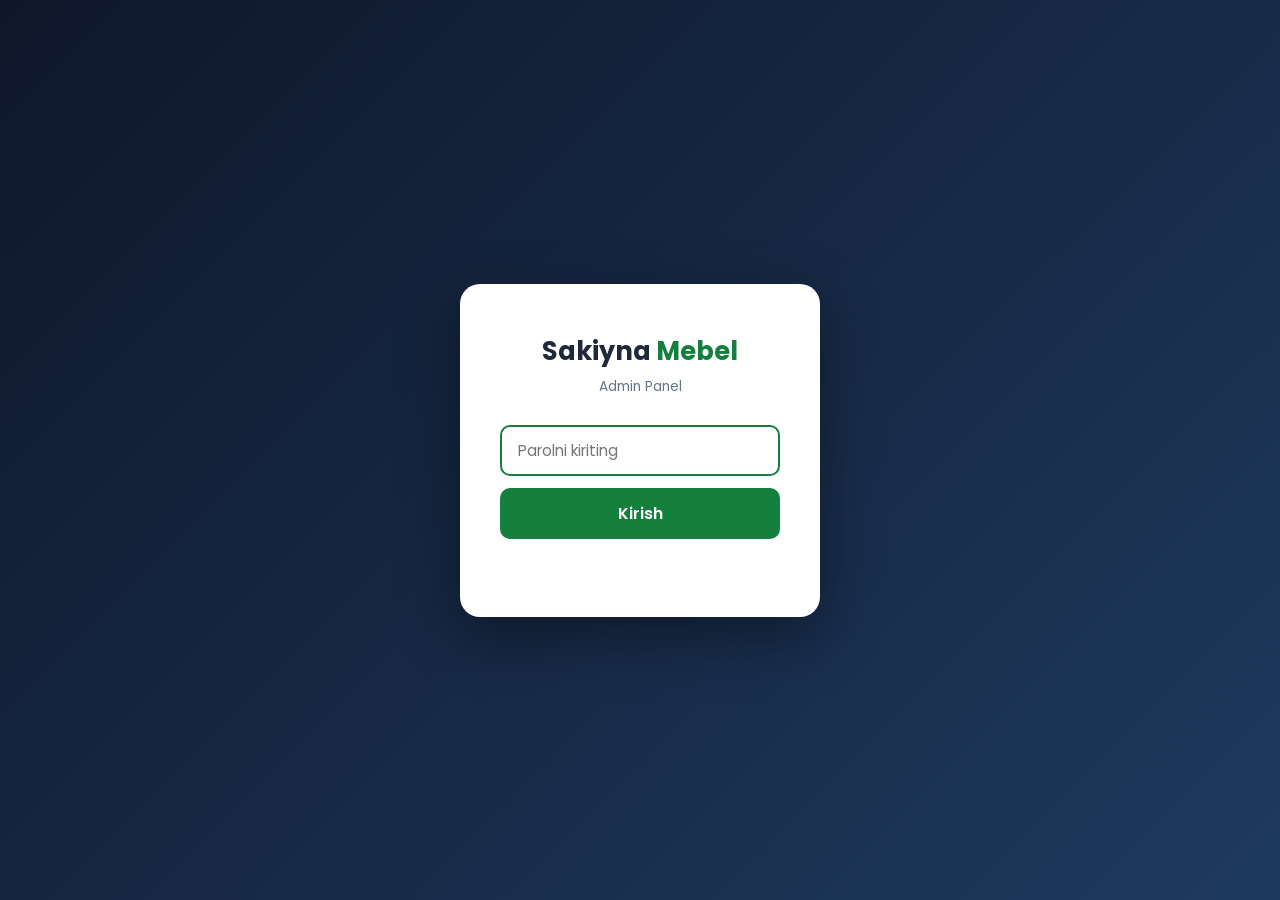
<file: admin.html>
<!DOCTYPE html>
<html lang="uz">
<head>
  <meta charset="UTF-8"/>
  <meta name="viewport" content="width=device-width, initial-scale=1.0"/>
  <title>Admin — Sakiyna Mebel</title>
  <link href="https://fonts.googleapis.com/css2?family=Poppins:wght@400;500;600;700&display=swap" rel="stylesheet"/>
  <link rel="stylesheet" href="admin.css"/>
</head>
<body>

  <!-- ===== LOGIN ===== -->
  <div id="loginScreen" class="login-screen">
    <div class="login-card">
      <div class="login-logo">Sakiyna <span>Mebel</span></div>
      <p class="login-sub">Admin Panel</p>
      <div class="login-form">
        <input type="password" id="pwdInput" placeholder="Parolni kiriting" autocomplete="off"/>
        <button id="loginBtn">Kirish</button>
        <p class="login-err" id="loginErr"></p>
      </div>
    </div>
  </div>

  <!-- ===== ADMIN PANEL ===== -->
  <div id="adminPanel" class="admin-panel hidden">

    <header class="adm-hdr">
      <div class="adm-logo">Sakiyna <span>Mebel</span> <em>/ Admin</em></div>
      <div class="adm-hdr-btns">
        <a href="index.html" target="_blank" class="adm-view-btn">&#127760; Saytni ko'rish</a>
        <button id="logoutBtn" class="adm-logout">Chiqish</button>
      </div>
    </header>

    <div class="adm-layout">

      <aside class="adm-sidebar">
        <button class="adm-nav active" data-tab="products">&#128230; Mahsulotlar</button>
        <button class="adm-nav" data-tab="settings">&#9881; Sozlamalar</button>
      </aside>

      <main class="adm-main">

        <!-- PRODUCTS TAB -->
        <div class="adm-tab" id="tab-products">
          <div class="tab-topbar">
            <h2>Mahsulotlar <span id="prodCount" class="count-badge">0</span></h2>
            <button class="btn-primary" id="addProductBtn">+ Yangi mahsulot</button>
          </div>
          <div id="prodList" class="prod-list"></div>
        </div>

        <!-- SETTINGS TAB -->
        <div class="adm-tab hidden" id="tab-settings">
          <h2>Sozlamalar</h2>
          <div class="settings-grid">
            <div class="set-card">
              <h4>&#128222; Telefon raqamlari</h4>
              <div class="set-field">
                <label>Telefon 1</label>
                <input type="text" id="set-phone1" placeholder="+998 99 387 00 17"/>
              </div>
              <div class="set-field">
                <label>Telefon 2</label>
                <input type="text" id="set-phone2" placeholder="+998 99 531 19 19"/>
              </div>
            </div>
            <div class="set-card">
              <h4>&#9992; Telegram</h4>
              <div class="set-field">
                <label>Buyurtma (shaxsiy)</label>
                <div class="set-input-prefix">
                  <span>@</span>
                  <input type="text" id="set-tg" placeholder="az1mjonow"/>
                </div>
              </div>
              <div class="set-field">
                <label>Kanal (hero tugma)</label>
                <div class="set-input-prefix">
                  <span>@</span>
                  <input type="text" id="set-tgch" placeholder="sakiyna_mebel"/>
                </div>
              </div>
            </div>
            <div class="set-card">
              <h4>&#128274; Parol</h4>
              <div class="set-field">
                <label>Yangi parol</label>
                <input type="password" id="set-pass" placeholder="Bo'sh qolsa o'zgarmaydi"/>
              </div>
              <div class="set-field">
                <label>Tasdiqlash</label>
                <input type="password" id="set-pass2" placeholder="Parolni qaytaring"/>
              </div>
            </div>
          </div>
          <button class="btn-primary" id="saveSettingsBtn">&#128190; Saqlash</button>
          <div class="set-msg" id="setMsg"></div>
        </div>

      </main>
    </div>
  </div>

  <!-- ===== MODAL: Add / Edit Product ===== -->
  <div id="modalOverlay" class="modal-overlay hidden">
    <div class="modal-card">
      <div class="modal-hdr">
        <h3 id="modalTitle">Yangi mahsulot</h3>
        <button class="modal-x" id="modalClose">&#10005;</button>
      </div>
      <div class="modal-body">

        <input type="hidden" id="pId"/>

        <div class="mf-row">
          <div class="mf-field">
            <label>Nomi (UZ) <span class="req">*</span></label>
            <input type="text" id="pNameUz" placeholder="masalan: Oq Oshxona"/>
          </div>
          <div class="mf-field">
            <label>Nomi (RU)</label>
            <input type="text" id="pNameRu" placeholder="masalan: Белая Кухня"/>
          </div>
        </div>

        <div class="mf-field">
          <label>Kategoriya <span class="req">*</span></label>
          <select id="pCat">
            <option value="oshxona">&#127859; Oshxona</option>
            <option value="yotoqxona">&#128716; Yotoqxona</option>
            <option value="shkaf">&#128193; Shkaf</option>
          </select>
        </div>

        <div class="mf-field">
          <label>Rasmlar <span class="req">*</span> <small>— rasm yuklang yoki img/ papkasidagi nom kiriting</small></label>
          <div id="imgRows" class="img-rows"></div>
          <button class="btn-add-img" id="addImgRow">+ Rasm qo'shish</button>
        </div>

      </div>
      <div class="modal-ftr">
        <button class="btn-ghost" id="modalCancel">Bekor qilish</button>
        <button class="btn-primary" id="saveProductBtn">&#128190; Saqlash</button>
      </div>
    </div>
  </div>

  <!-- ===== CONFIRM DELETE ===== -->
  <div id="delOverlay" class="modal-overlay hidden">
    <div class="modal-card sm">
      <div class="modal-hdr">
        <h3>O'chirishni tasdiqlang</h3>
      </div>
      <div class="modal-body">
        <p>Bu mahsulotni o'chirsangiz qayta tiklash mumkin emas.</p>
        <p class="del-name" id="delName"></p>
      </div>
      <div class="modal-ftr">
        <button class="btn-ghost" id="delCancel">Bekor qilish</button>
        <button class="btn-danger" id="delConfirm">Ha, o'chirish</button>
      </div>
    </div>
  </div>

  <script src="admin.js"></script>
</body>
</html>
</file>
<file: admin.css>
*,*::before,*::after{box-sizing:border-box;margin:0;padding:0}
body{font-family:'Poppins',sans-serif;background:#f1f5f9;color:#1e293b;min-height:100vh}

.hidden{display:none!important}

/* ============================
   LOGIN
   ============================ */
.login-screen{
  position:fixed;inset:0;display:flex;align-items:center;justify-content:center;
  background:linear-gradient(135deg,#0f172a 0%,#1e3a5f 100%);
}
.login-card{
  background:#fff;border-radius:20px;padding:48px 40px;
  width:360px;text-align:center;
  box-shadow:0 20px 60px rgba(0,0,0,.4);
}
.login-logo{font-size:1.6rem;font-weight:700;color:#1e293b}
.login-logo span{color:#15803d}
.login-sub{color:#64748b;font-size:.85rem;margin:6px 0 28px}
.login-form{display:flex;flex-direction:column;gap:12px}
.login-form input{
  padding:12px 16px;border:2px solid #e2e8f0;border-radius:10px;
  font-size:.95rem;font-family:inherit;outline:none;transition:.2s;
}
.login-form input:focus{border-color:#15803d}
.login-form button{
  padding:13px;background:#15803d;color:#fff;border:none;
  border-radius:10px;font-size:1rem;font-weight:600;font-family:inherit;
  cursor:pointer;transition:.2s;
}
.login-form button:hover{background:#166534}
.login-err{color:#dc2626;font-size:.82rem;min-height:18px}

/* ============================
   PANEL LAYOUT
   ============================ */
.admin-panel{display:flex;flex-direction:column;min-height:100vh}

.adm-hdr{
  display:flex;align-items:center;justify-content:space-between;
  padding:0 28px;height:60px;
  background:#fff;border-bottom:1px solid #e2e8f0;
  position:sticky;top:0;z-index:100;
  box-shadow:0 1px 4px rgba(0,0,0,.06);
}
.adm-logo{font-size:1.1rem;font-weight:700;color:#1e293b}
.adm-logo span{color:#15803d}
.adm-logo em{font-style:normal;color:#94a3b8;font-weight:400}

.adm-hdr-btns{display:flex;gap:10px;align-items:center}
.adm-view-btn{
  padding:7px 14px;background:#f1f5f9;color:#334155;border-radius:8px;
  text-decoration:none;font-size:.82rem;font-weight:500;transition:.2s;
}
.adm-view-btn:hover{background:#e2e8f0}
.adm-logout{
  padding:7px 14px;background:#fee2e2;color:#dc2626;border:none;
  border-radius:8px;font-size:.82rem;font-weight:600;cursor:pointer;
  transition:.2s;font-family:inherit;
}
.adm-logout:hover{background:#fecaca}

.adm-layout{display:flex;flex:1}

.adm-sidebar{
  width:200px;flex-shrink:0;background:#fff;border-right:1px solid #e2e8f0;
  padding:20px 12px;display:flex;flex-direction:column;gap:4px;
}
.adm-nav{
  display:flex;align-items:center;gap:8px;
  padding:10px 14px;border:none;background:transparent;
  color:#64748b;font-size:.88rem;font-weight:500;font-family:inherit;
  border-radius:10px;cursor:pointer;transition:.2s;text-align:left;width:100%;
}
.adm-nav:hover{background:#f8fafc;color:#1e293b}
.adm-nav.active{background:#dcfce7;color:#15803d;font-weight:600}

.adm-main{flex:1;padding:28px;overflow-y:auto}

/* ============================
   TAB CONTENT
   ============================ */
.adm-tab{display:block}
.tab-topbar{
  display:flex;align-items:center;justify-content:space-between;margin-bottom:24px;
}
.tab-topbar h2{font-size:1.3rem;font-weight:700;display:flex;align-items:center;gap:10px}
.count-badge{
  background:#15803d;color:#fff;font-size:.7rem;
  padding:2px 8px;border-radius:20px;font-weight:600;
}

/* ============================
   PRODUCT LIST
   ============================ */
.prod-list{display:flex;flex-direction:column;gap:10px}

.prod-row{
  display:flex;align-items:center;gap:16px;
  background:#fff;border-radius:12px;padding:12px 16px;
  border:1px solid #e2e8f0;transition:.15s;
}
.prod-row:hover{border-color:#bbf7d0;box-shadow:0 2px 8px rgba(21,128,61,.08)}

.prod-thumb{
  width:64px;height:64px;border-radius:8px;object-fit:cover;
  flex-shrink:0;background:#f1f5f9;
}
.prod-info{flex:1;min-width:0}
.prod-name{font-weight:600;font-size:.95rem;color:#1e293b}
.prod-meta{
  display:flex;align-items:center;gap:10px;margin-top:4px;
}
.prod-cat{
  font-size:.72rem;font-weight:600;padding:2px 8px;border-radius:20px;
}
.cat-oshxona{background:#dbeafe;color:#1d4ed8}
.cat-yotoqxona{background:#fce7f3;color:#be185d}
.cat-shkaf{background:#fef3c7;color:#92400e}

.prod-imgs-count{font-size:.78rem;color:#94a3b8}

.prod-actions{display:flex;gap:8px;flex-shrink:0}
.btn-edit{
  padding:7px 14px;background:#f1f5f9;color:#334155;border:none;
  border-radius:8px;font-size:.8rem;font-weight:600;cursor:pointer;
  transition:.2s;font-family:inherit;
}
.btn-edit:hover{background:#e2e8f0}
.btn-delete{
  padding:7px 14px;background:#fff;color:#dc2626;border:1.5px solid #fecaca;
  border-radius:8px;font-size:.8rem;font-weight:600;cursor:pointer;
  transition:.2s;font-family:inherit;
}
.btn-delete:hover{background:#fee2e2}

.prod-order-btns{display:flex;flex-direction:column;gap:2px;flex-shrink:0}
.btn-order{
  width:26px;height:26px;background:#f8fafc;border:1px solid #e2e8f0;
  border-radius:6px;font-size:.85rem;cursor:pointer;transition:.15s;
  display:flex;align-items:center;justify-content:center;
}
.btn-order:hover{background:#dcfce7;border-color:#86efac}

.empty-state{
  text-align:center;padding:60px 20px;color:#94a3b8;
}
.empty-state p{font-size:1rem}

/* ============================
   SETTINGS
   ============================ */
.settings-grid{display:grid;grid-template-columns:repeat(3,1fr);gap:20px;margin-bottom:24px}
@media(max-width:900px){.settings-grid{grid-template-columns:1fr 1fr}}
@media(max-width:600px){.settings-grid{grid-template-columns:1fr}}

.set-card{
  background:#fff;border-radius:14px;padding:22px;
  border:1px solid #e2e8f0;
}
.set-card h4{font-size:.9rem;font-weight:700;margin-bottom:16px;color:#334155}
.set-field{display:flex;flex-direction:column;gap:6px;margin-bottom:14px}
.set-field label{font-size:.78rem;font-weight:600;color:#64748b}
.set-field input,.set-field select{
  padding:10px 12px;border:1.5px solid #e2e8f0;border-radius:8px;
  font-size:.88rem;font-family:inherit;outline:none;transition:.2s;
}
.set-field input:focus{border-color:#15803d}
.set-input-prefix{display:flex;align-items:center;border:1.5px solid #e2e8f0;border-radius:8px;overflow:hidden;transition:.2s}
.set-input-prefix:focus-within{border-color:#15803d}
.set-input-prefix span{
  padding:10px 10px;background:#f8fafc;color:#64748b;
  font-size:.88rem;font-weight:600;border-right:1.5px solid #e2e8f0;
}
.set-input-prefix input{border:none;flex:1;border-radius:0}
.set-input-prefix input:focus{border:none}

.set-msg{margin-top:12px;font-size:.85rem;font-weight:500}
.set-msg.ok{color:#15803d}
.set-msg.err{color:#dc2626}

/* ============================
   BUTTONS
   ============================ */
.btn-primary{
  padding:10px 20px;background:#15803d;color:#fff;border:none;
  border-radius:10px;font-size:.88rem;font-weight:600;font-family:inherit;
  cursor:pointer;transition:.2s;
}
.btn-primary:hover{background:#166534}
.btn-ghost{
  padding:10px 20px;background:#f1f5f9;color:#475569;border:none;
  border-radius:10px;font-size:.88rem;font-weight:600;font-family:inherit;
  cursor:pointer;transition:.2s;
}
.btn-ghost:hover{background:#e2e8f0}
.btn-danger{
  padding:10px 20px;background:#dc2626;color:#fff;border:none;
  border-radius:10px;font-size:.88rem;font-weight:600;font-family:inherit;
  cursor:pointer;transition:.2s;
}
.btn-danger:hover{background:#b91c1c}
.btn-add-img{
  margin-top:10px;padding:8px 14px;background:#f0fdf4;color:#15803d;
  border:1.5px dashed #86efac;border-radius:8px;
  font-size:.82rem;font-weight:600;font-family:inherit;cursor:pointer;transition:.2s;
}
.btn-add-img:hover{background:#dcfce7}

/* ============================
   MODAL
   ============================ */
.modal-overlay{
  position:fixed;inset:0;z-index:1000;
  display:flex;align-items:center;justify-content:center;
  background:rgba(0,0,0,.5);backdrop-filter:blur(4px);
  padding:16px;
}
.modal-card{
  background:#fff;border-radius:18px;width:100%;max-width:640px;
  max-height:90vh;display:flex;flex-direction:column;
  box-shadow:0 24px 64px rgba(0,0,0,.25);
}
.modal-card.sm{max-width:400px}
.modal-hdr{
  display:flex;align-items:center;justify-content:space-between;
  padding:20px 24px;border-bottom:1px solid #e2e8f0;flex-shrink:0;
}
.modal-hdr h3{font-size:1.05rem;font-weight:700}
.modal-x{
  width:30px;height:30px;background:#f1f5f9;border:none;border-radius:8px;
  font-size:.9rem;cursor:pointer;transition:.15s;
}
.modal-x:hover{background:#fee2e2;color:#dc2626}
.modal-body{padding:24px;overflow-y:auto;flex:1}
.modal-ftr{
  padding:16px 24px;border-top:1px solid #e2e8f0;
  display:flex;justify-content:flex-end;gap:10px;flex-shrink:0;
}

.mf-row{display:grid;grid-template-columns:1fr 1fr;gap:14px}
@media(max-width:500px){.mf-row{grid-template-columns:1fr}}
.mf-field{display:flex;flex-direction:column;gap:6px;margin-bottom:16px}
.mf-field label{font-size:.8rem;font-weight:600;color:#475569}
.mf-field small{color:#94a3b8;font-weight:400}
.req{color:#dc2626}
.mf-field input,.mf-field select{
  padding:10px 12px;border:1.5px solid #e2e8f0;border-radius:8px;
  font-size:.9rem;font-family:inherit;outline:none;transition:.2s;
}
.mf-field input:focus,.mf-field select:focus{border-color:#15803d}
.mf-field.err input,.mf-field.err select{border-color:#dc2626}

/* Image rows */
.img-rows{display:flex;flex-direction:column;gap:10px}
.img-row{
  display:flex;gap:10px;align-items:flex-start;
  background:#f8fafc;border:1px solid #e2e8f0;border-radius:10px;padding:10px;
}
.img-preview{
  width:60px;height:60px;object-fit:cover;border-radius:8px;
  flex-shrink:0;background:#e2e8f0;border:1px solid #e2e8f0;
}
.img-row-inputs{flex:1;display:flex;flex-direction:column;gap:6px}
.img-row-inputs input[type=text]{
  width:100%;padding:8px 10px;border:1.5px solid #e2e8f0;border-radius:7px;
  font-size:.82rem;font-family:inherit;outline:none;
}
.img-row-inputs input[type=text]:focus{border-color:#15803d}
.img-row-inputs input[type=file]{
  font-size:.78rem;color:#64748b;cursor:pointer;
}
.btn-rm-img{
  width:26px;height:26px;background:#fee2e2;color:#dc2626;border:none;
  border-radius:6px;cursor:pointer;font-size:.9rem;flex-shrink:0;
  margin-top:2px;transition:.15s;
}
.btn-rm-img:hover{background:#fecaca}

.del-name{
  font-weight:600;color:#1e293b;font-size:.95rem;margin-top:8px;
}

/* ============================
   RESPONSIVE
   ============================ */

/* Tablet */
@media(max-width:860px){
  .adm-sidebar{width:160px}
  .adm-main{padding:20px}
  .settings-grid{grid-template-columns:1fr 1fr}
}

/* Mobile — sidebar becomes horizontal tab strip */
@media(max-width:640px){
  /* Header */
  .adm-hdr{padding:0 14px;gap:8px}
  .adm-logo{font-size:.95rem}
  .adm-logo em{display:none}
  .adm-view-btn{padding:7px 10px;font-size:.78rem}
  .adm-logout{padding:7px 10px;font-size:.78rem}

  /* Layout flip */
  .adm-layout{flex-direction:column}
  .adm-sidebar{
    width:100%;flex-direction:row;
    padding:8px 12px;gap:6px;
    border-right:none;border-bottom:1px solid #e2e8f0;
    overflow-x:auto;-webkit-overflow-scrolling:touch;
  }
  .adm-nav{
    flex:1;justify-content:center;
    padding:8px 10px;font-size:.8rem;
    white-space:nowrap;
  }

  /* Main */
  .adm-main{padding:14px}

  /* Tab topbar */
  .tab-topbar{flex-direction:column;align-items:flex-start;gap:10px}
  .tab-topbar .btn-primary{width:100%;justify-content:center;text-align:center}

  /* Product rows: wrap actions to second line */
  .prod-row{flex-wrap:wrap;padding:10px 12px;gap:10px}
  .prod-info{min-width:0;flex:1}
  .prod-actions{
    width:100%;display:flex;
    justify-content:flex-end;gap:8px;
  }
  .prod-order-btns{order:-1}

  /* Settings */
  .settings-grid{grid-template-columns:1fr}

  /* Modal */
  .modal-overlay{padding:0;align-items:flex-end}
  .modal-card{
    border-radius:18px 18px 0 0;
    max-height:92vh;
  }
  .modal-card.sm{
    border-radius:18px 18px 0 0;
    max-width:100%;
  }
  .modal-body{padding:16px}
  .modal-hdr,.modal-ftr{padding:14px 16px}
  .modal-ftr{flex-direction:column-reverse;gap:8px}
  .modal-ftr button{width:100%}

  /* Image row */
  .img-row{flex-wrap:wrap}
  .img-preview{width:50px;height:50px}

  /* Form */
  .mf-row{grid-template-columns:1fr}
}

/* Small mobile */
@media(max-width:400px){
  .login-card{width:calc(100vw - 28px);padding:28px 18px}
  .login-logo{font-size:1.35rem}

  .adm-hdr{height:52px}
  .adm-view-btn{display:none}

  .prod-thumb{width:50px;height:50px}
  .prod-name{font-size:.84rem}
  .btn-edit,.btn-delete{padding:6px 10px;font-size:.76rem}
  .btn-order{width:22px;height:22px;font-size:.75rem}
}
</file>
